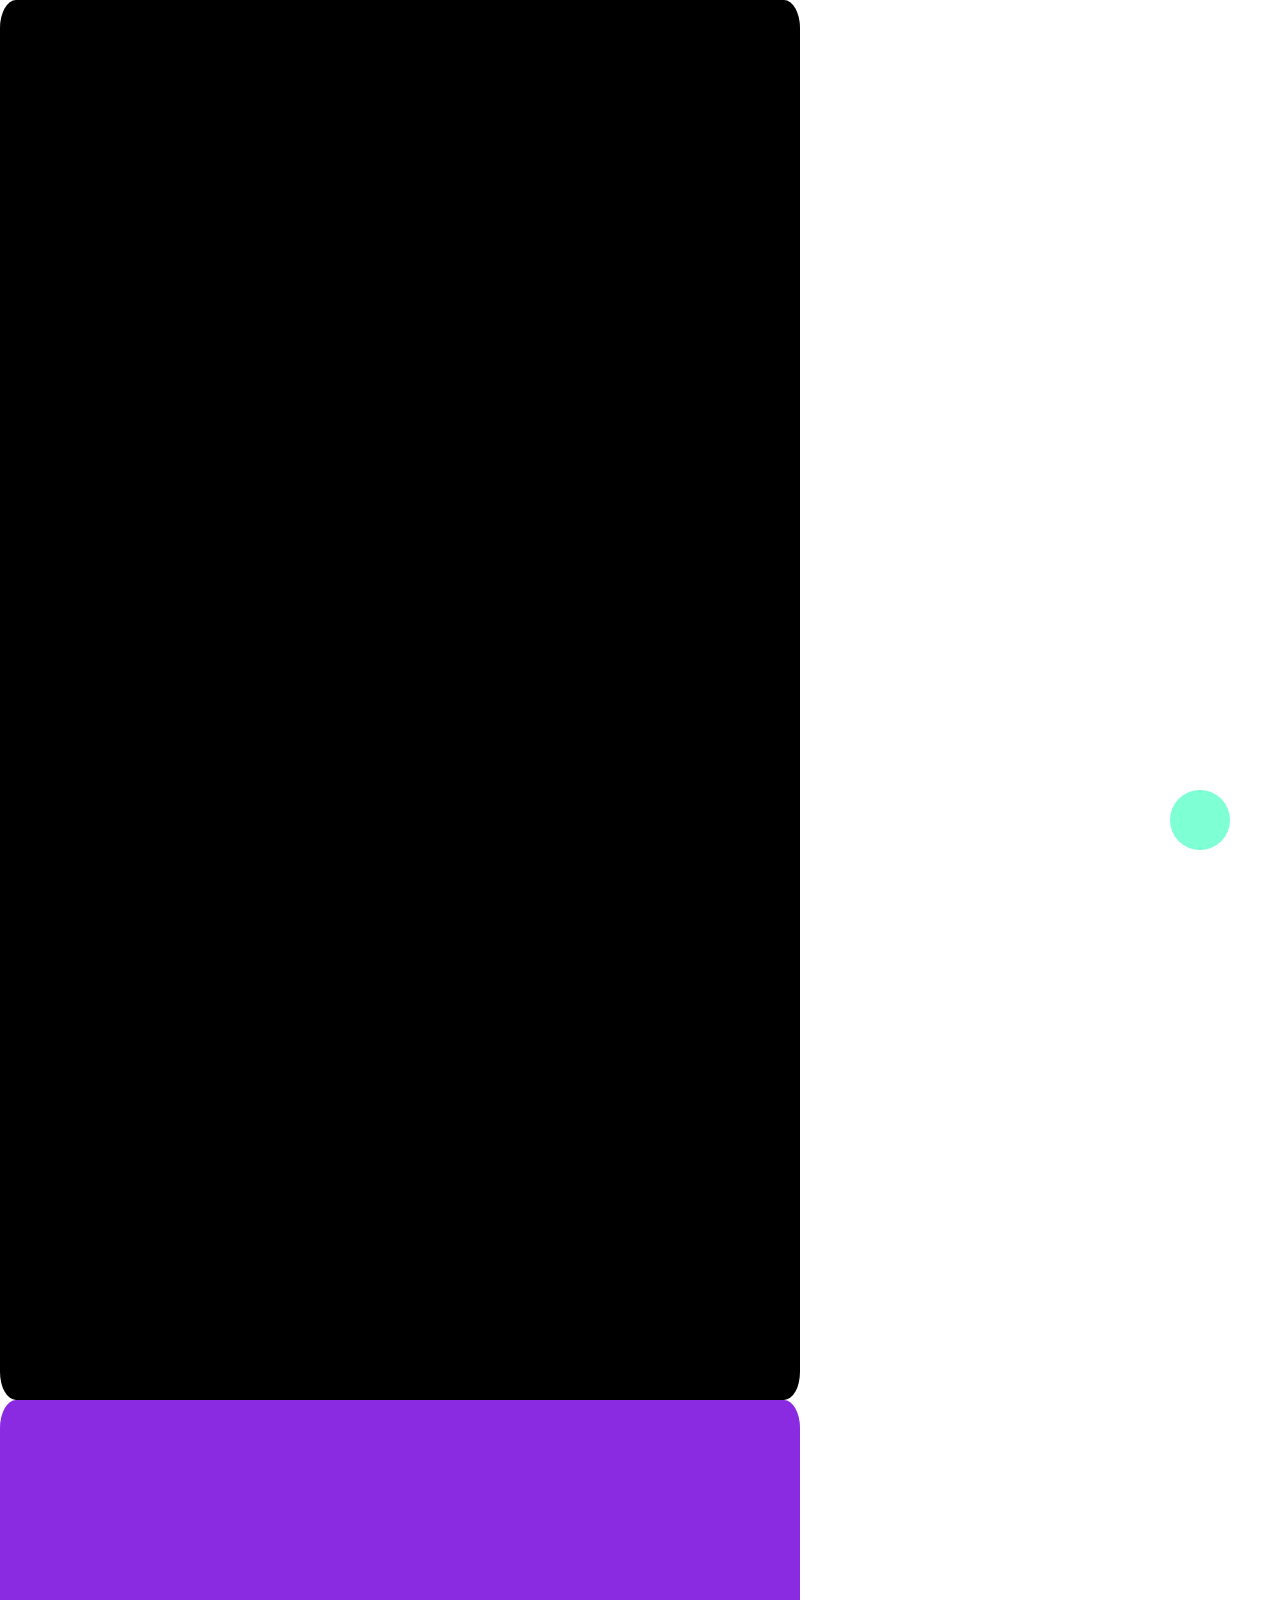
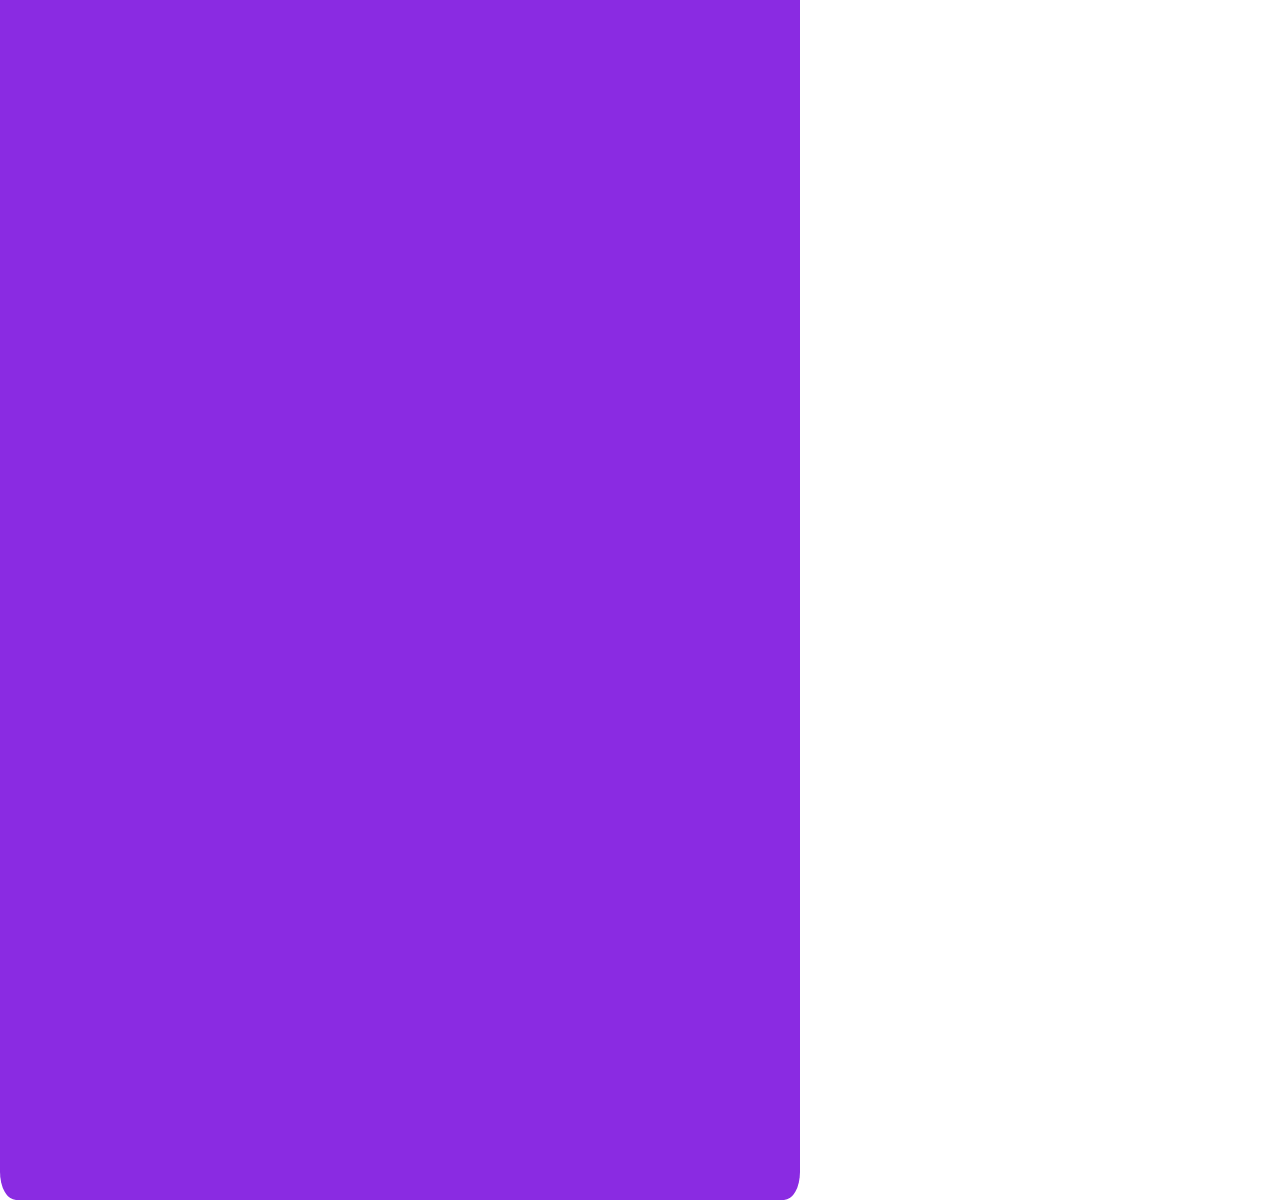
<file: index.html>
<!DOCTYPE html>
<html lang="en">
<head>
    <meta charset="UTF-8">
    <meta http-equiv="X-UA-Compatible" content="IE=edge">
    <meta name="viewport" content="width=device-width, initial-scale=1.0">
    <title>Document</title>
 <link rel="stylesheet" href="css/style.css">
</head>
<body>
    <div class="test1"></div>
    <div class="test2"></div>
    <div class="test3"></div>
<div class="icon"></div>
 
</body>
</html>
</file>
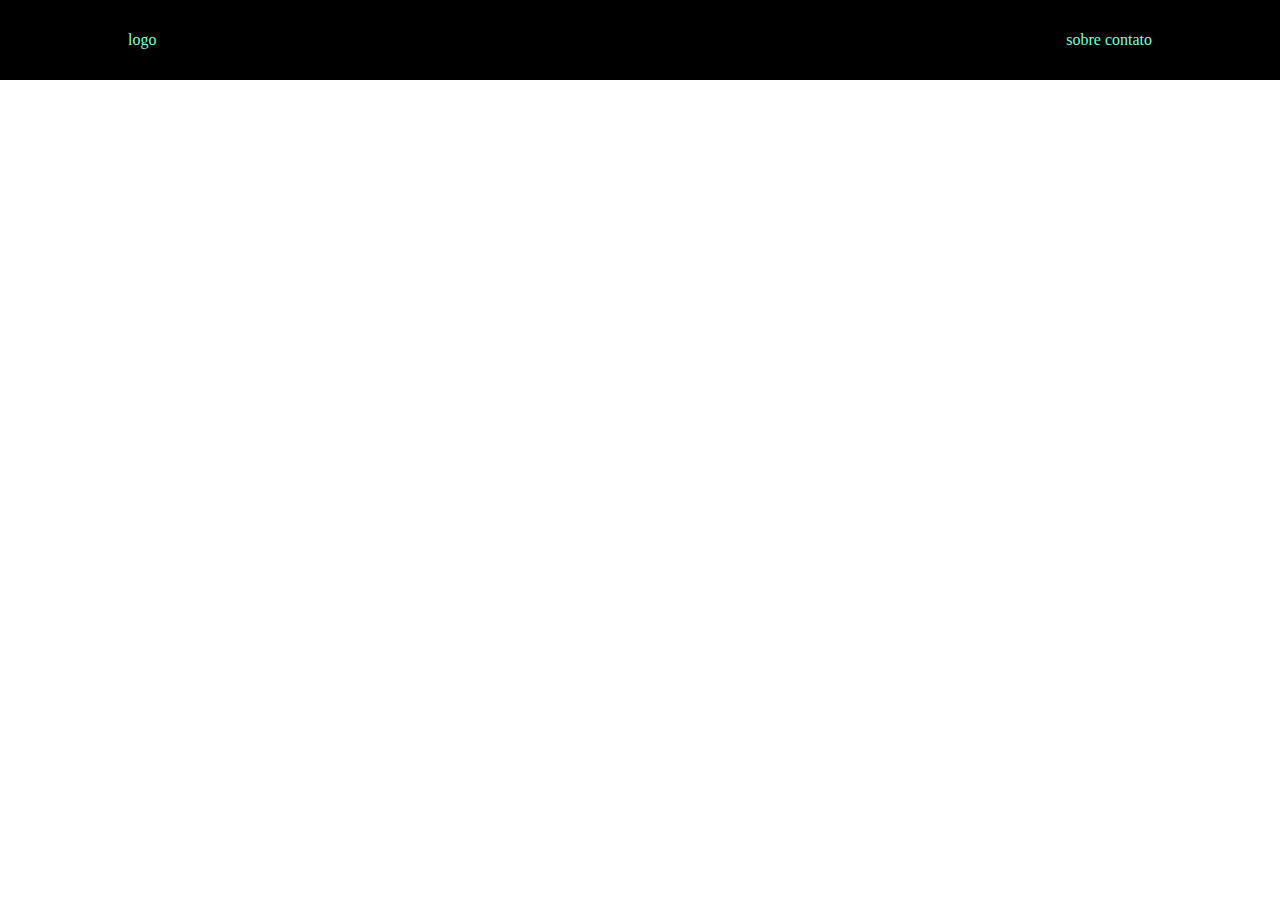
<file: flexbox/index.html>
<html lang="en">
<head>
    <meta charset="UTF-8">
    <meta http-equiv="X-UA-Compatible" content="IE=edge">
    <meta name="viewport" content="width=device-width, initial-scale=1.0">
    <link rel="stylesheet" href="./css/style.css">
    <title>Document</title>
</head>
<body>
    <div class="header"> 
        <a href="/">logo</a>
        <div>
<a href="/">sobre</a>
<a href="/">contato</a>


        </div>

    </div>
    
</body>
</html>
</file>
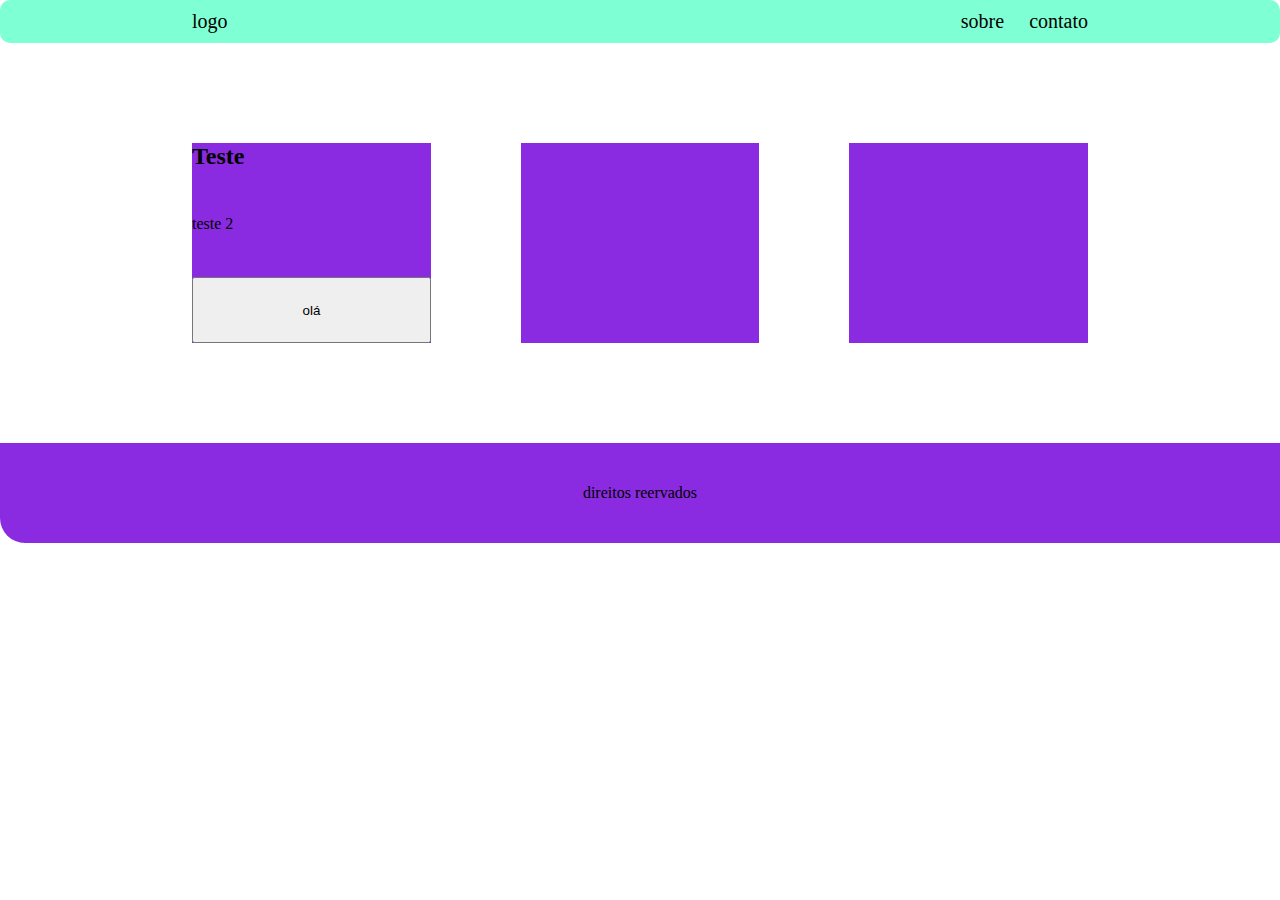
<file: grid/index.html>
<!DOCTYPE html>
<html lang="en">

<head>
    <meta charset="UTF-8">
    <meta http-equiv="X-UA-Compatible" content="IE=edge">
    <meta name="viewport" content="width=device-width, initial-scale=1.0">
    <title>Document</title>
    <link rel="stylesheet" href="./css/style.css">
</head>

<body>
    <div class="structure">
        <header>
            <a href="">logo</a>
            <div class="menu">
                <a href="">sobre</a>
                <a href="">contato</a>
            </div>
        </header>
        <footer>
            <p>direitos reervados</p>
        </footer>

        <div class="container">
            <div class="car">
                <h2>Teste</h2>
                <p>teste 2</p>
                <button>olá</button>
            </div>
            <div class="car"></div>
            <div class="car"></div>


        </div>





    </div>
</body>

</html>
</file>
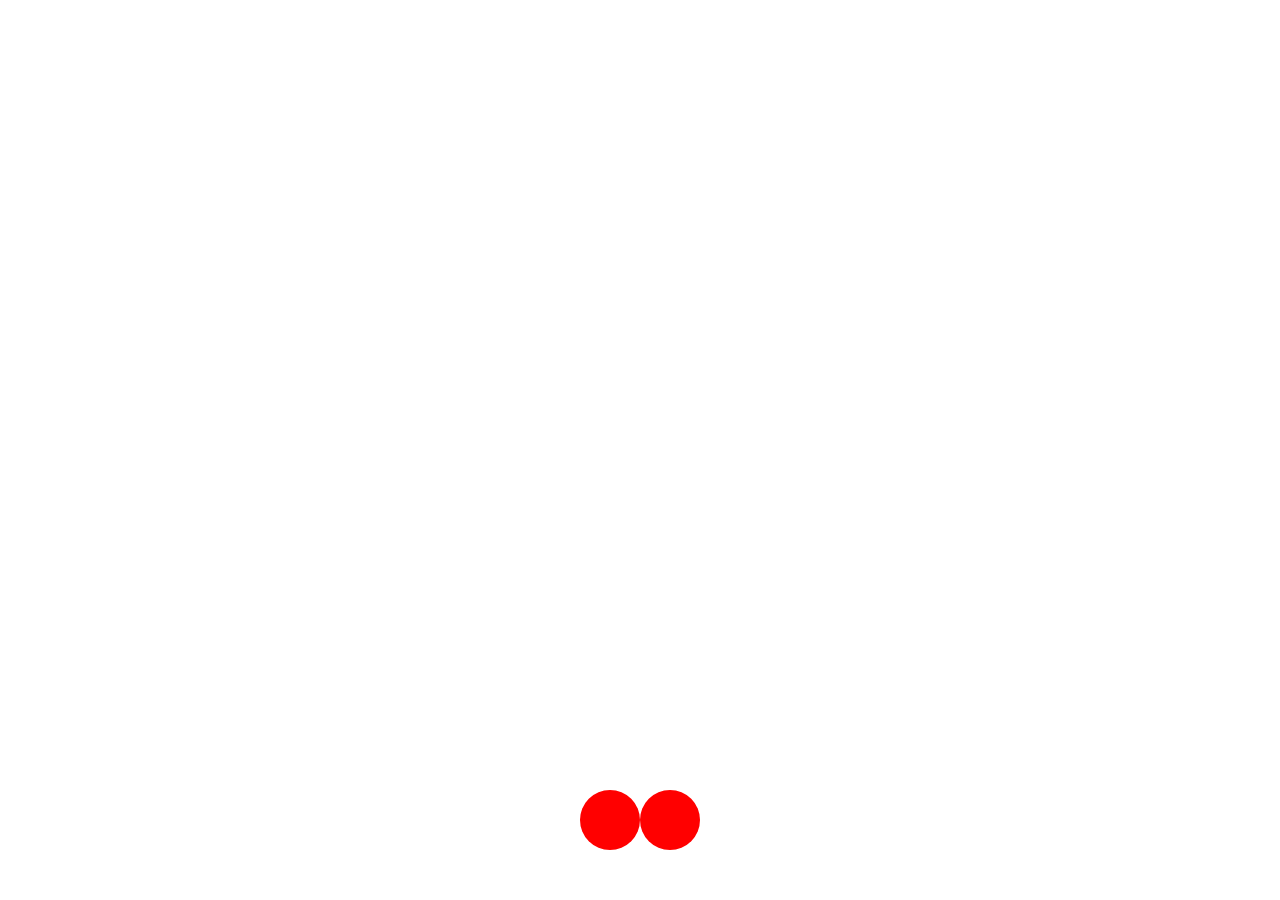
<file: variaveis/index.html>
<!DOCTYPE html>
<html lang="en">
<head>
    <meta charset="UTF-8">
    <meta http-equiv="X-UA-Compatible" content="IE=edge">
    <meta name="viewport" content="width=device-width, initial-scale=1.0">
    <title>Document</title>
    <link rel="stylesheet" href="./css/style.css">
</head>
<body>
    <div class="icon"></div>
    <div class="icon2"></div>
    
</body>
</html>
</file>
<file: css/style.css>
*{
    margin: 0;
    padding: 0;
}
.icon{
width: 60px;
height: 60px;
background-color: aquamarine;
border-radius: 50%;
position: fixed;
bottom: 50px;
right: 50px;

}
.test1{
height: 1400px;
width: 800px;
background-color: black;
position: relative;
border-radius: 2%;


}
.test2{
    height: 1400px;
    width: 800px;
    background-color: blueviolet;
    position: relative;
    top: 0;
    left: 0;
    border-radius: 2%;

}
</file>
<file: flexbox/css/style.css>
*{
    margin: 0;
    padding: 0;
    list-style: 0;

}
a{
text-decoration: none;
color: aquamarine;

}
.header{
    background-color: black;
    display: flex;
    justify-content:space-between;
    height: 60px;
    align-items: center;
    padding: 10px 10%;
}
@media (max-width: 600px){
    .header{
        display: block;
    }
}
</file>
<file: grid/css/style.css>
* {
    margin: 0;
    text-decoration: none;
}
.structure{
    display: grid;
    grid-template-areas: 
"header"
"container"
"footer";
}

header {
    grid-area: header;
    display: grid;
    grid-template-columns: repeat(2,1fr) ;
    background-color: aquamarine;
    padding: 10px 15%;
    border-radius: 10px;
    

}
header a {
    color:black;
    font-size: 20px;
}
.menu {
   display: flex;
   justify-content: flex-end; 
}
.menu a {
    margin-left: 25px;

}
.container {
    grid-area: container;
display: grid;
grid-template-columns: repeat(3,1fr);
grid-gap: 10%;
margin: 100px 15% ; 
 

}
.car {
    background-color:blueviolet;
    width: 100%;
    height: 200px;
    display: grid;
    
    
    

}
footer {
    grid-area: footer ;
  background-color: blueviolet;
  justify-content: center;
  display: flex;
  height: 100px; 
  align-items: center;
  color: black;  
  border-bottom-left-radius: 25px ;
  
}
@media (max-width: 1000px){
    .container{
        grid-template-columns:repeat(2, 1fr);

    }
}
@media (max-width: 600px){
    .container{
        grid-template-columns: 1fr;

    }
}
</file>
<file: variaveis/css/style.css>
*{
    margin: 0;
    padding: 0;
}
:root{/* usando a variavel voce pode troca a cor de  todos que possui a variavel do root*/
    --color-icon:red;
    


}
.icon{
background-color:var(--color-icon);
    position: fixed;
    height: 60px;
    width: 60px;
    border-radius: 50%;
    right: 50%;
    bottom: 50px;
}
.icon2 {
background-color: var(--color-icon);
    position: fixed;
    height: 60px;
    width: 60px;
    border-radius: 50%;
    left: 50%;
    bottom: 50px;
}
</file>
